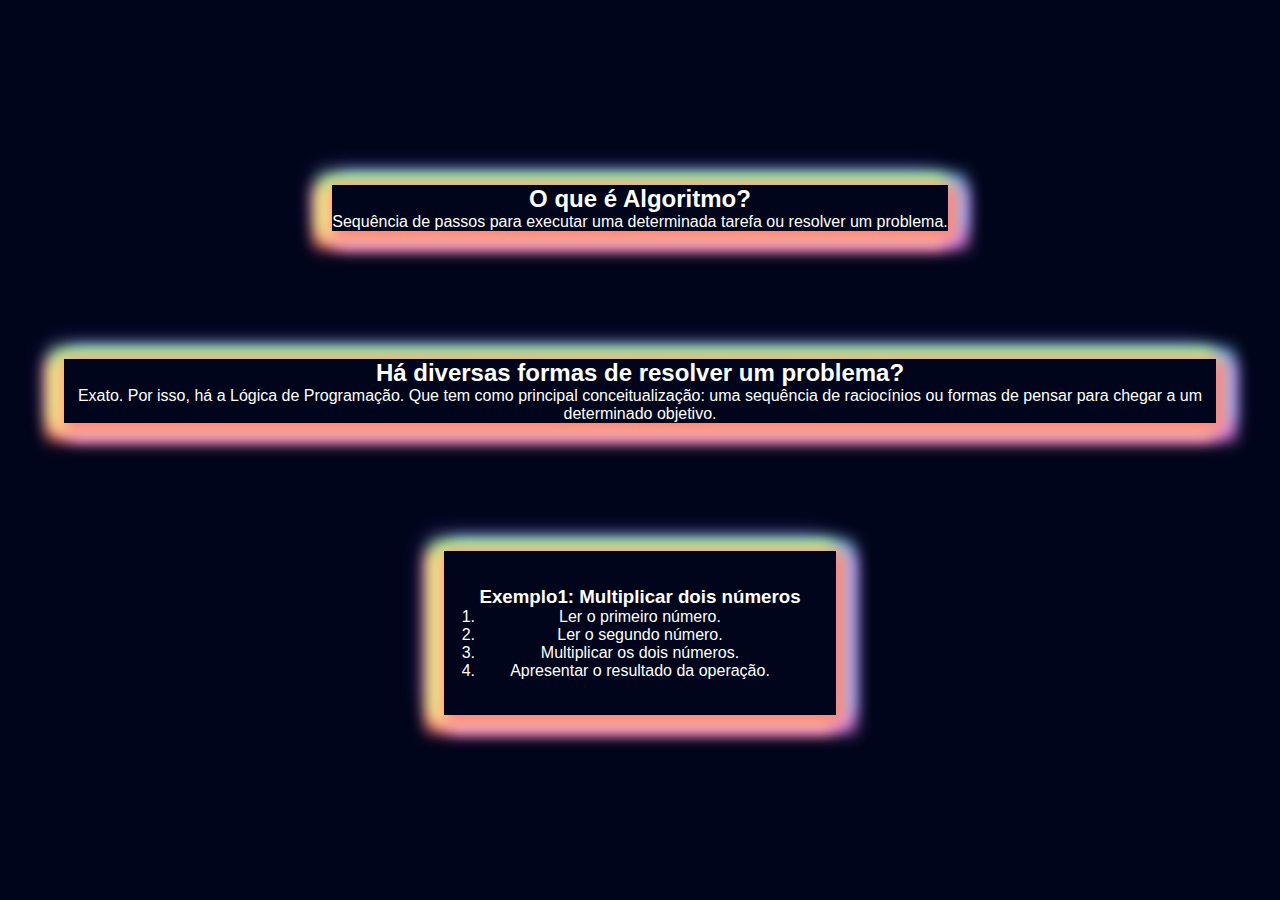
<file: Aula 01/index.html>
<!DOCTYPE html>
<html lang="pt-br">
<head>
  <meta charset="UTF-8">
  <meta http-equiv="X-UA-Compatible" content="IE=edge">
  <meta name="viewport" content="width=device-width, initial-scale=1.0">
  <link rel="stylesheet" href="/Aula 01/style.css">
  <title>Descrição do curso</title>
</head>
<body>

    <section class="box-question">
      <h2>O que é Algoritmo?</h2>
      <p>Sequência de passos para executar uma determinada tarefa ou resolver um problema.</p>
    </section>

    <section class="box-logic">
      <h2>Há diversas formas de resolver um problema?</h2>
      <p>Exato. Por isso, há a Lógica de Programação. Que tem como principal conceitualização: uma sequência de raciocínios ou formas de pensar para chegar a um determinado objetivo.</p>
    </section>

    <section class="box-steps">
      <h3>Exemplo1: Multiplicar dois números</h3>
      <ol>
        <li>Ler o primeiro número.</li>
        <li>Ler o segundo número.</li>
        <li>Multiplicar os dois números.</li>
        <li>Apresentar o resultado da operação.</li>
      </ol>
    </section>

</body>
</html>
</file>
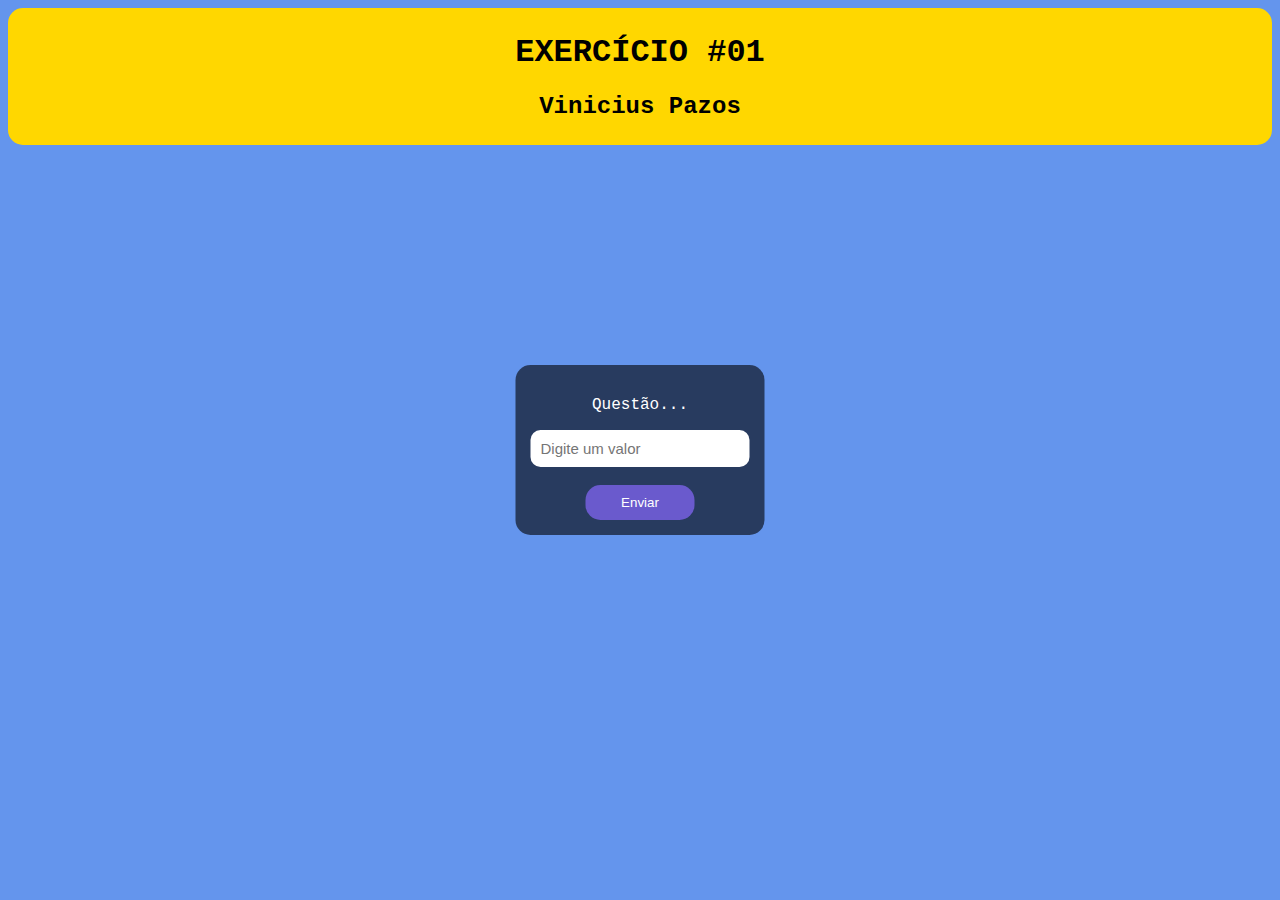
<file: Aula 02/index.html>
<!DOCTYPE html>
<html lang="pt-br">
<head>
  <meta charset="UTF-8">
  <meta http-equiv="X-UA-Compatible" content="IE=edge">
  <meta name="viewport" content="width=device-width, initial-scale=1.0">
  <link rel="stylesheet" href="/Aula 02/style.css">
  <title>Layout do curso</title>
</head>
<body>

    <section class="box-nav">
      <h1>EXERCÍCIO #01</h1>
      <h2>Vinicius Pazos</h2>
    </section>

    <section class="box">
      <p>Questão...</p>
      <input type="text" placeholder="Digite um valor">
      <br><br>
      <button>Enviar</button>
    </section>


</body>
</html>
</file>
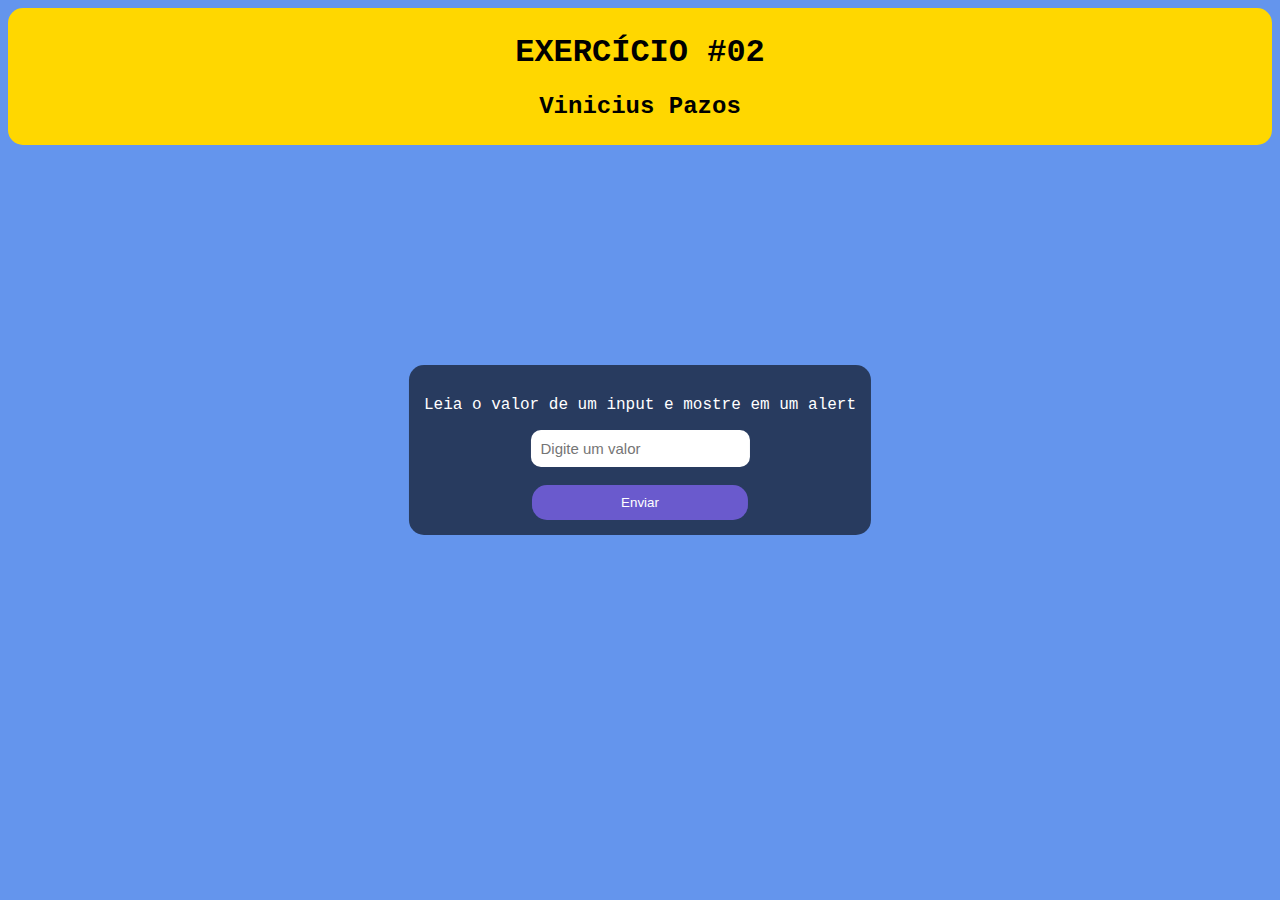
<file: Aula 03/exercicio02.html>
<!DOCTYPE html>
<html lang="pt-br">
<head>
  <meta charset="UTF-8">
  <meta http-equiv="X-UA-Compatible" content="IE=edge">
  <meta name="viewport" content="width=device-width, initial-scale=1.0">
  <link rel="stylesheet" href="/Aula 02/style.css">
  <title>Exercício 02</title>
</head>
<body>

    <section class="box-nav">
      <h1>EXERCÍCIO #02</h1>
      <h2>Vinicius Pazos</h2>
    </section>

    <section class="box">
      <p>Leia o valor de um input e mostre em um alert</p>
      <input type="text" placeholder="Digite um valor" id="valor">
      <br><br>
      <button onclick="mostraValor()">Enviar</button>
    </section>

    <script src="/Aula 03/exercicio02.js"></script>
</body>
</html>
</file>
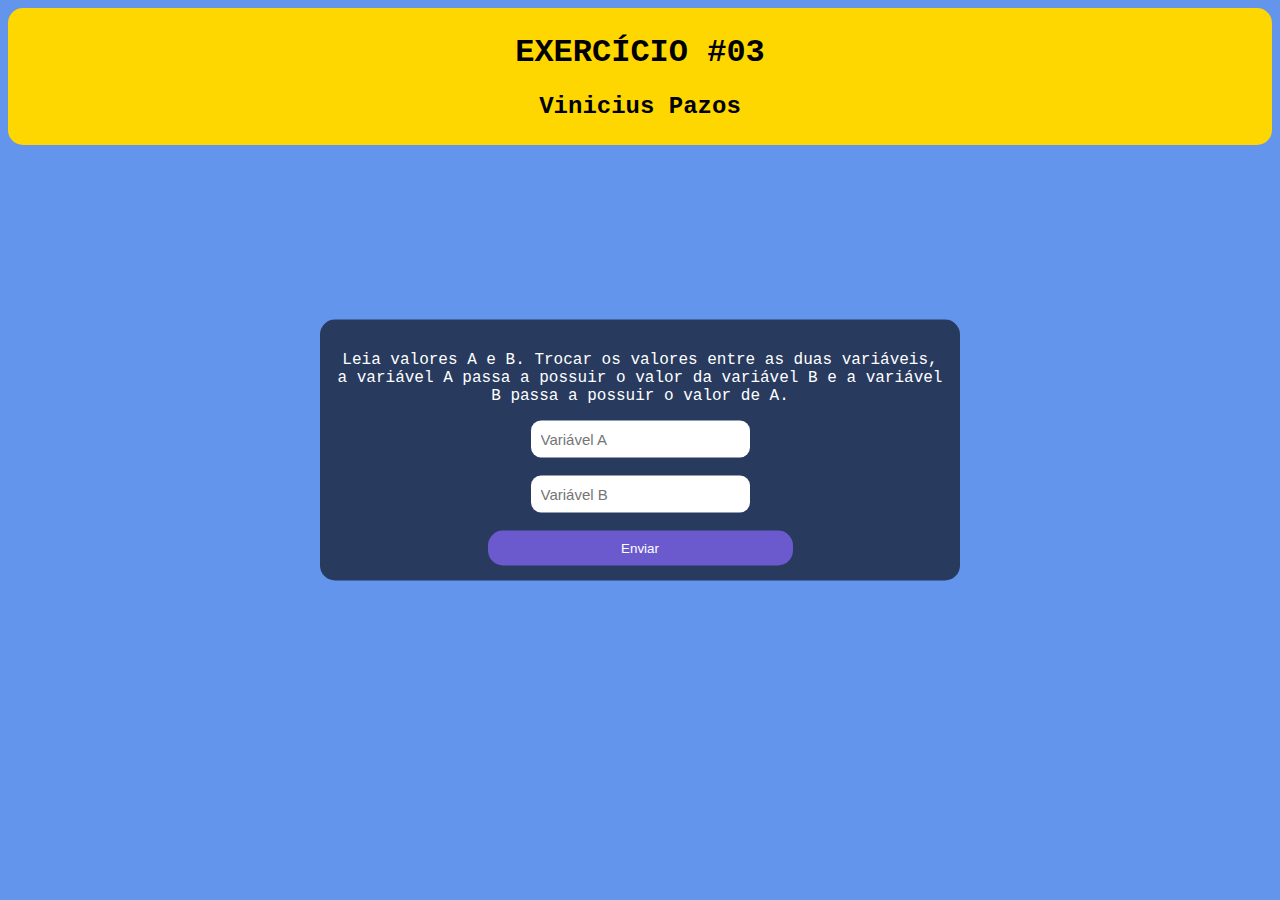
<file: Aula 04/exercicio03.html>
<!DOCTYPE html>
<html lang="pt-br">
<head>
  <meta charset="UTF-8">
  <meta http-equiv="X-UA-Compatible" content="IE=edge">
  <meta name="viewport" content="width=device-width, initial-scale=1.0">
  <link rel="stylesheet" href="/Aula 02/style.css">
  <title>Exercício 03</title>
</head>
<body>

    <section class="box-nav">
      <h1>EXERCÍCIO #03</h1>
      <h2>Vinicius Pazos</h2>
    </section>

    <section class="box">
      <p>Leia valores A e B. Trocar os valores entre as duas variáveis, a variável A passa a possuir o valor da variável B e a variável B passa a possuir o valor de A.</p>
      <input type="text" placeholder="Variável A" id="valorA">
      <br><br>
      <input type="text" placeholder="Variável B" id="valorB"">
      <br><br>
      <button onclick="mostraValor()">Enviar</button>
    </section>

    <script src="/Aula 04/exercicio03.js"></script>
</body>
</html>
</file>
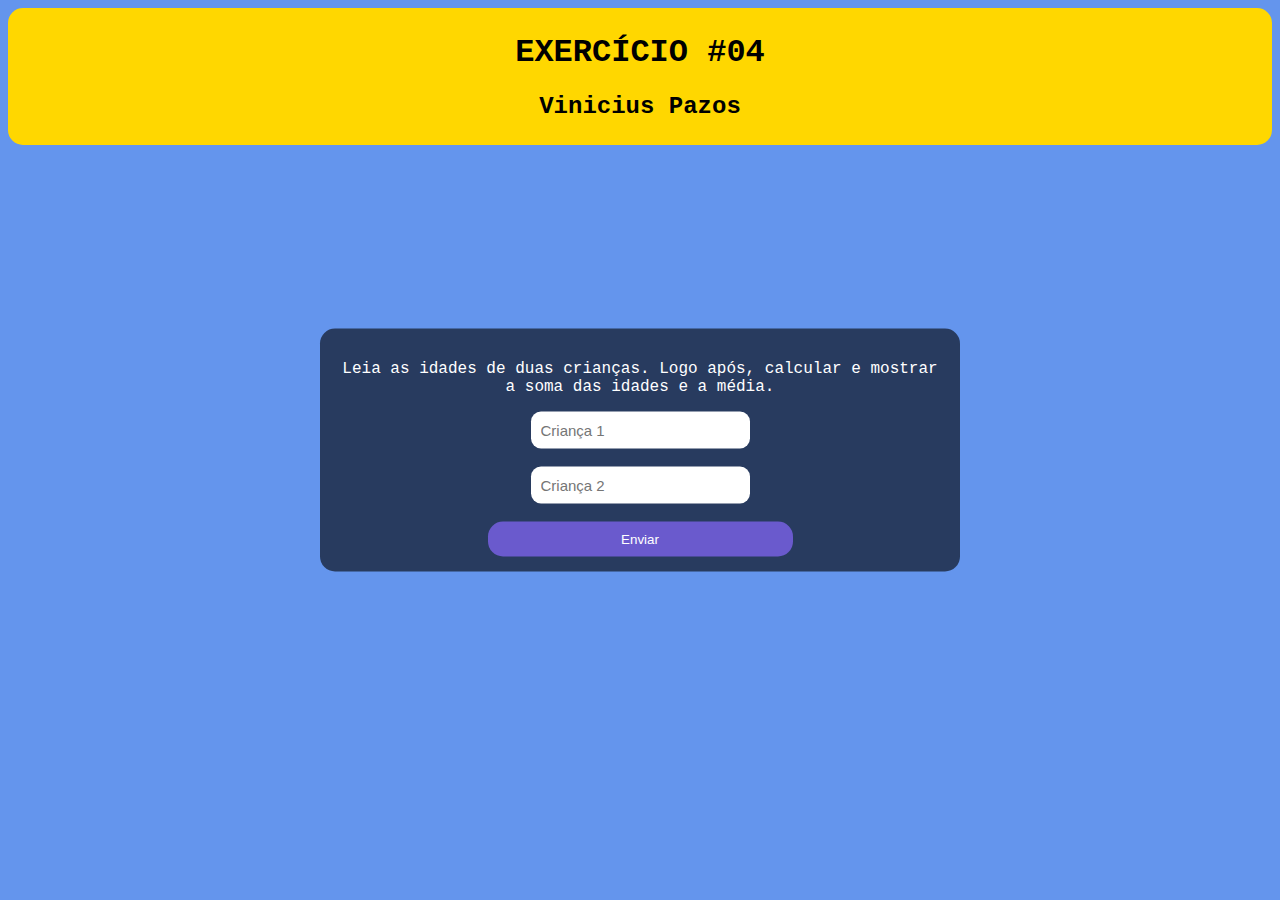
<file: Aula 05/exercicio04.html>
<!DOCTYPE html>
<html lang="pt-br">
<head>
  <meta charset="UTF-8">
  <meta http-equiv="X-UA-Compatible" content="IE=edge">
  <meta name="viewport" content="width=device-width, initial-scale=1.0">
  <link rel="stylesheet" href="/Aula 02/style.css">
  <title>Exercício 04</title>
</head>
<body>

    <section class="box-nav">
      <h1>EXERCÍCIO #04</h1>
      <h2>Vinicius Pazos</h2>
    </section>

    <section class="box">
      <p>Leia as idades de duas crianças. Logo após, calcular e mostrar a soma das idades e a média.</p>
      <input type="text" placeholder="Criança 1" id="childrenA">
      <br><br>
      <input type="text" placeholder="Criança 2" id="childrenB"">
      <br><br>
      <button onclick="mostraValor()">Enviar</button>
    </section>


    <script src="/Aula 05/exercicio04.js"></script>
</body>
</html>
</file>
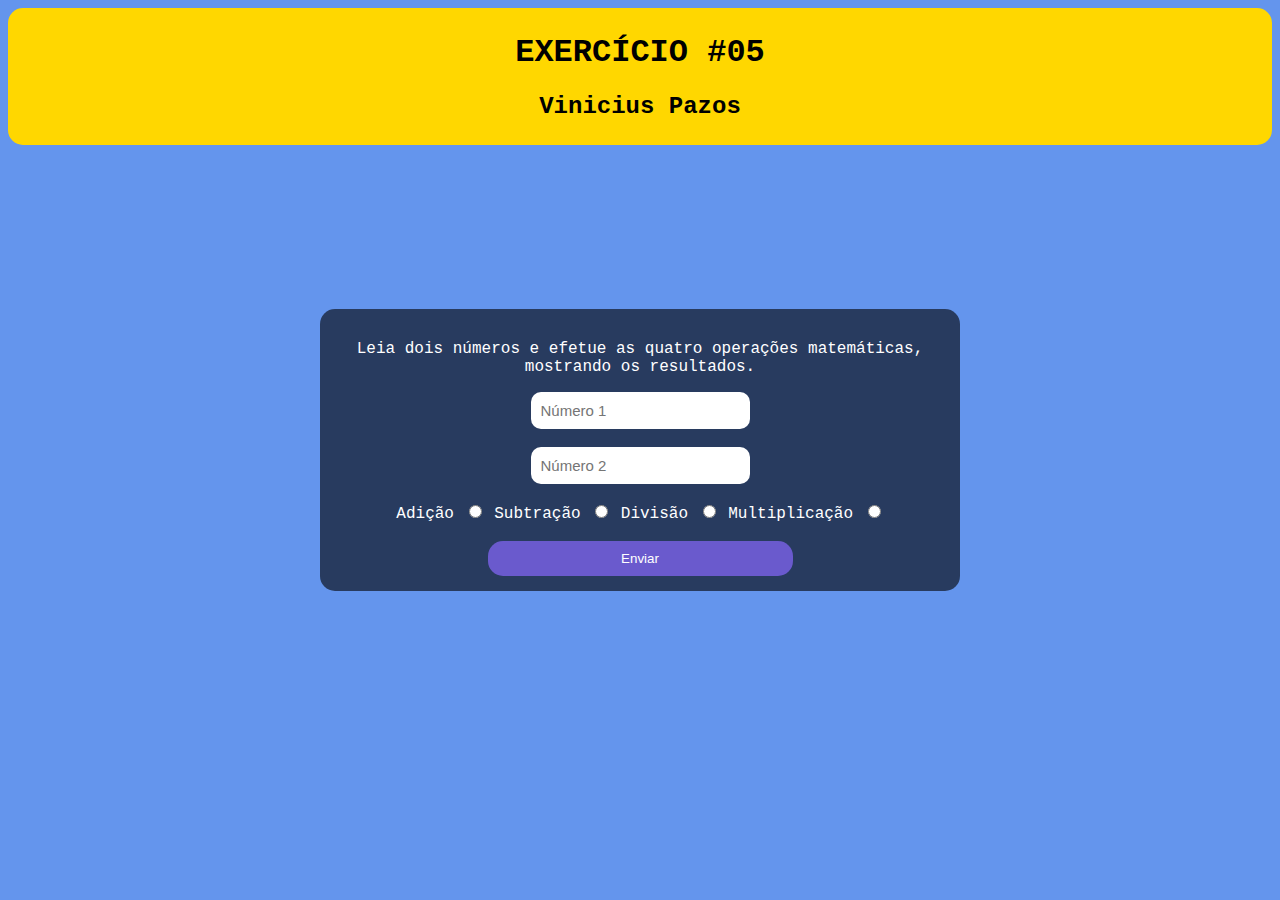
<file: Aula 06/exercicio05.html>
<!DOCTYPE html>
<html lang="pt-br">
<head>
  <meta charset="UTF-8">
  <meta http-equiv="X-UA-Compatible" content="IE=edge">
  <meta name="viewport" content="width=device-width, initial-scale=1.0">
  <link rel="stylesheet" href="/Aula 02/style.css">
  <title>Exercício 05</title>
</head>
<body>

    <section class="box-nav">
      <h1>EXERCÍCIO #05</h1>
      <h2>Vinicius Pazos</h2>
    </section>

    <section class="box">
      <p>Leia dois números e efetue as quatro operações matemáticas, mostrando os resultados.</p>
      <input type="number" placeholder="Número 1" id="numeroA">
      <br><br>
      <input type="number" placeholder="Número 2" id="numeroB"">
      <br><br>
        <label for="adicao"> Adição
          <input type="radio" id="adicao" name="operation" value="adicao">
        </label>
        <label for="subtracao"> Subtração
          <input type="radio" id="subtracao" name="operation" value="subtracao">
        </label>
        <label for="divisao"> Divisão
          <input type="radio" id="divisao" name="operation" value="divisao">
        </label>
        <label for="multiplicacao"> Multiplicação
          <input type="radio" id="multiplicacao" name="operation" value="multiplicacao">
        </label>
        <br> <br>
      <button onclick="mostraValor()">Enviar</button>
    </section>

    <script src="/Aula 06/exercicio05.js"></script>
</body>
</html>
</file>
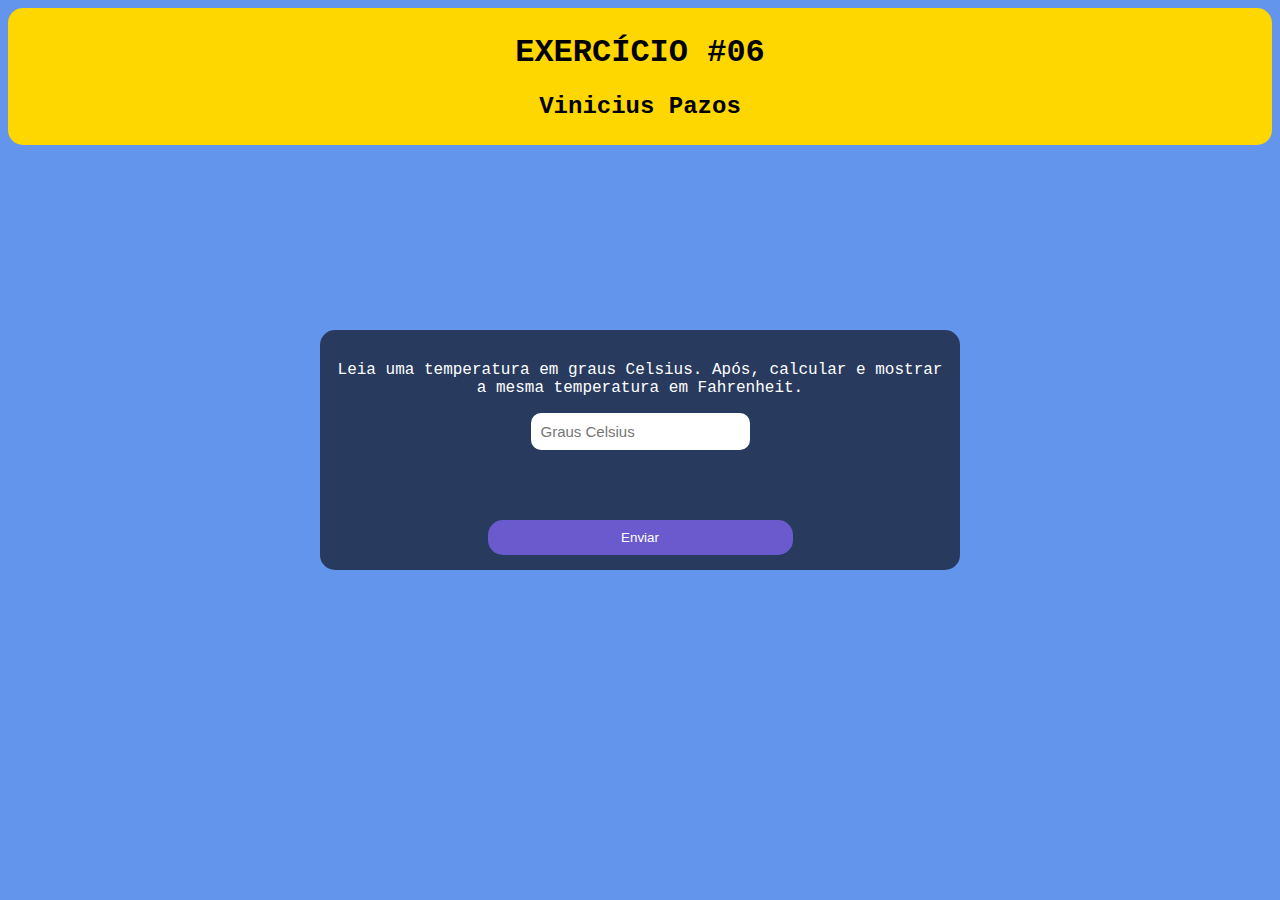
<file: Aula 07/exercicio06.html>
<!DOCTYPE html>
<html lang="pt-br">
<head>
  <meta charset="UTF-8">
  <meta http-equiv="X-UA-Compatible" content="IE=edge">
  <meta name="viewport" content="width=device-width, initial-scale=1.0">
  <link rel="stylesheet" href="/Aula 02/style.css">
  <title>Exercício 06</title>
</head>
<body>

    <section class="box-nav">
      <h1>EXERCÍCIO #06</h1>
      <h2>Vinicius Pazos</h2>
    </section>

    <section class="box">
      <p>Leia uma temperatura em graus Celsius. Após, calcular e mostrar a mesma temperatura em Fahrenheit.</p>
      <input type="number" placeholder="Graus Celsius" id="numeroA">
      <br><br>
      <section><p font-size: '15' id="paragraph"></p></section>
      <br><br>
      <button onclick="mostraValor()">Enviar</button>
    </section>


    <script src="/Aula 07/exercicio06.js"></script>
</body>
</html>
</file>
<file: Aula 01/style.css>
* {
  margin: 0;
  padding: 0;
  box-sizing: border-box;
  font-family: Verdana, Geneva, Tahoma, sans-serif;
}

body {
  height: 100vh;
  width: 100vw;
  display: flex;
  flex-direction: column;
  justify-content: center;
  align-items: center;
  text-align: center;
  background: #00051b;
}

.box-question {
  height: auto;
  width: auto;
  color: #ffff;
  -webkit-box-shadow: 5px 5px 15px 5px #FF8080, -9px 5px 15px 5px #FFE488, -7px -5px 15px 5px #8CFF85, 12px -5px 15px 5px #80C7FF, 12px 10px 15px 7px #E488FF, -10px 10px 15px 7px #FF616B, -10px -7px 27px 1px #8E5CFF, -15px -1px 15px 10px rgba(0,0,0,0); 
  box-shadow: 5px 5px 15px 5px #FF8080, -9px 5px 15px 5px #FFE488, -7px -5px 15px 5px #8CFF85, 12px -5px 15px 5px #80C7FF, 12px 10px 15px 7px #E488FF, -10px 10px 15px 7px #FF616B, -10px -7px 27px 1px #8E5CFF, -15px -1px 15px 10px rgba(0,0,0,0);
  margin: 5%;
}

.box-logic {
  height:auto;
  width: auto;
  color: #ffff;
  -webkit-box-shadow: 5px 5px 15px 5px #FF8080, -9px 5px 15px 5px #FFE488, -7px -5px 15px 5px #8CFF85, 12px -5px 15px 5px #80C7FF, 12px 10px 15px 7px #E488FF, -10px 10px 15px 7px #FF616B, -10px -7px 27px 1px #8E5CFF, -15px -1px 15px 10px rgba(0,0,0,0); 
  box-shadow: 5px 5px 15px 5px #FF8080, -9px 5px 15px 5px #FFE488, -7px -5px 15px 5px #8CFF85, 12px -5px 15px 5px #80C7FF, 12px 10px 15px 7px #E488FF, -10px 10px 15px 7px #FF616B, -10px -7px 27px 1px #8E5CFF, -15px -1px 15px 10px rgba(0,0,0,0);
  margin: 5%;
}

.box-steps {
  height: auto;
  width: auto;
  color: #ffff;
  -webkit-box-shadow: 5px 5px 15px 5px #FF8080, -9px 5px 15px 5px #FFE488, -7px -5px 15px 5px #8CFF85, 12px -5px 15px 5px #80C7FF, 12px 10px 15px 7px #E488FF, -10px 10px 15px 7px #FF616B, -10px -7px 27px 1px #8E5CFF, -15px -1px 15px 10px rgba(0,0,0,0); 
  box-shadow: 5px 5px 15px 5px #FF8080, -9px 5px 15px 5px #FFE488, -7px -5px 15px 5px #8CFF85, 12px -5px 15px 5px #80C7FF, 12px 10px 15px 7px #E488FF, -10px 10px 15px 7px #FF616B, -10px -7px 27px 1px #8E5CFF, -15px -1px 15px 10px rgba(0,0,0,0);
  margin: 5%;
  padding: 35px;
}
</file>
<file: Aula 02/style.css>
body {
  background: cornflowerblue;
  font-family: 'Courier New', Courier, monospace;
  text-align: center;
}

.box-nav {
  background: gold;
  padding: 5px;
  border-radius: 15px;
}

.box {
  background: rgba(0, 0, 0, 0.6);
  position: absolute;
  top: 50%;
  left: 50%;
  transform: translate(-50%, -50%);
  padding: 15px;
  border-radius: 15px;
  color: #FFFFFF;
}

input {
  padding: 10px;
  border: none;
  outline: none;
  border-radius: 10px;
  font-size: 15px;
}

button {
  padding: 10px;
  border: none;
  outline: none;
  width: 50%;
  background: slateblue;
  color: white;
  border-radius: 15px;
  cursor: pointer;
  transition: 0.5s;
}

button:hover{
  background: cornflowerblue;
}
</file>
